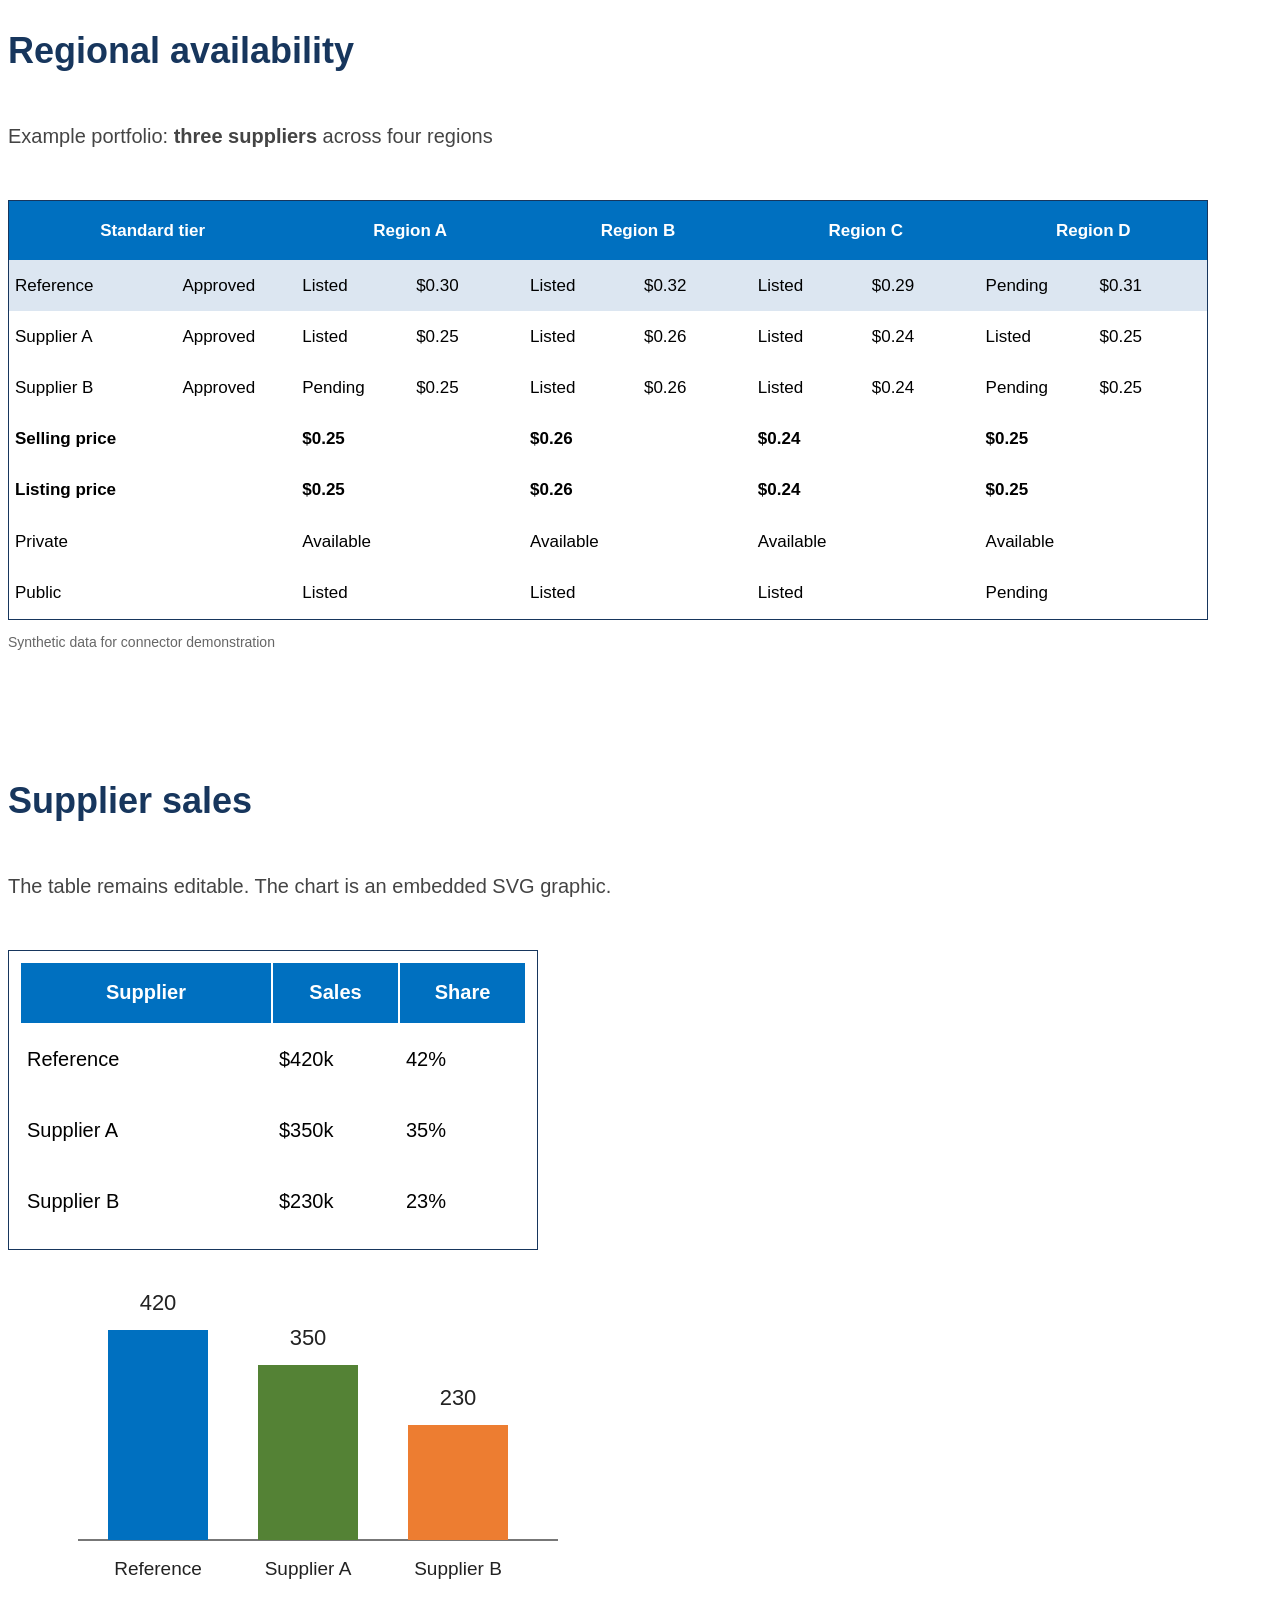
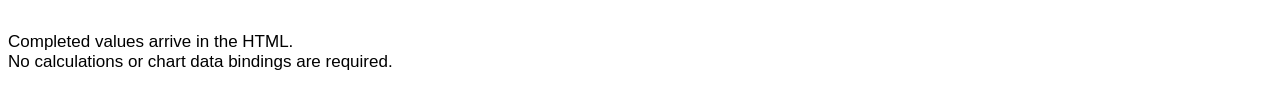
<file: connectors/HtmlSlideConverter/examples/completed-slides.html>
<!doctype html>
<html>
<head>
  <title>Synthetic completed slide example</title>
  <style>
    .slide { width:1280px; height:720px; font-family:Arial; font-size:18px; background:#ffffff; }
    .title { color:#17365d; font-size:36px; font-weight:bold; }
    .summary { font-size:20px; color:#444444; }
    td { padding:6px; vertical-align:middle; }
    th { padding:6px; vertical-align:middle; }
  </style>
</head>
<body>
  <section class="slide" data-name="Regional overview">
    <h1 class="title" style="left:40px;top:32px;width:1200px;height:65px">Regional availability</h1>
    <p class="summary" style="left:40px;top:108px;width:1200px;height:55px">Example portfolio: <b>three suppliers</b> across four regions</p>
    <table data-name="Availability" style="left:40px;top:190px;width:1200px;height:420px;
                 font-size:17px;border:1px solid #17365d;border-collapse:collapse;table-layout:fixed">
      <colgroup>
        <col style="width:14%"><col style="width:10%">
        <col style="width:9.5%"><col style="width:9.5%">
        <col style="width:9.5%"><col style="width:9.5%">
        <col style="width:9.5%"><col style="width:9.5%">
        <col style="width:9.5%"><col style="width:9.5%">
      </colgroup>
      <thead>
        <tr style="height:60px;background:#0070c0;color:#ffffff;text-align:center">
          <th colspan="2">Standard tier</th>
          <th colspan="2">Region A</th><th colspan="2">Region B</th>
          <th colspan="2">Region C</th><th colspan="2">Region D</th>
        </tr>
      </thead>
      <tbody>
        <tr style="background:#dce6f1">
          <td>Reference</td><td>Approved</td><td>Listed</td><td>$0.30</td><td>Listed</td><td>$0.32</td>
          <td>Listed</td><td>$0.29</td><td>Pending</td><td>$0.31</td>
        </tr>
        <tr>
          <td>Supplier A</td><td>Approved</td><td>Listed</td><td>$0.25</td><td>Listed</td><td>$0.26</td>
          <td>Listed</td><td>$0.24</td><td>Listed</td><td>$0.25</td>
        </tr>
        <tr>
          <td>Supplier B</td><td>Approved</td><td>Pending</td><td>$0.25</td><td>Listed</td><td>$0.26</td>
          <td>Listed</td><td>$0.24</td><td>Pending</td><td>$0.25</td>
        </tr>
        <tr style="font-weight:bold">
          <td colspan="2">Selling price</td><td colspan="2">$0.25</td><td colspan="2">$0.26</td><td colspan="2">$0.24</td><td colspan="2">$0.25</td>
        </tr>
        <tr style="font-weight:bold">
          <td colspan="2">Listing price</td><td colspan="2">$0.25</td><td colspan="2">$0.26</td><td colspan="2">$0.24</td><td colspan="2">$0.25</td>
        </tr>
        <tr>
          <td colspan="2">Private</td><td colspan="2">Available</td><td colspan="2">Available</td><td colspan="2">Available</td><td colspan="2">Available</td>
        </tr>
        <tr>
          <td colspan="2">Public</td><td colspan="2">Listed</td><td colspan="2">Listed</td><td colspan="2">Listed</td><td colspan="2">Pending</td>
        </tr>
      </tbody>
    </table>
    <p style="left:40px;top:646px;width:1200px;height:40px;font-size:14px;color:#666666">Synthetic data for connector demonstration</p>
  </section>
  <section class="slide" data-name="Supplier sales">
    <h1 class="title" style="left:40px;top:32px;width:1200px;height:65px">Supplier sales</h1>
    <p class="summary" style="left:40px;top:108px;width:1200px;height:55px">The table remains editable. The chart is an embedded SVG graphic.</p>
    <table data-name="Sales" style="left:40px;top:200px;width:530px;height:300px;
                 font-size:20px;border:1px solid #17365d;padding:10px">
      <colgroup><col style="width:50%"><col style="width:25%"><col style="width:25%"></colgroup>
      <thead><tr style="background:#0070c0;color:#ffffff;height:60px"><th>Supplier</th><th>Sales</th><th>Share</th></tr></thead>
      <tbody>
        <tr><td>Reference</td><td>$420k</td><td>42%</td></tr>
        <tr><td>Supplier A</td><td>$350k</td><td>35%</td></tr>
        <tr><td>Supplier B</td><td>$230k</td><td>23%</td></tr>
      </tbody>
    </table>
    <svg xmlns="http://www.w3.org/2000/svg" viewBox="0 0 580 360" data-name="Sales chart"
         style="left:630px;top:190px;width:580px;height:360px">
      <rect x="0" y="0" width="580" height="360" fill="#ffffff"/>
      <line x1="70" y1="290" x2="550" y2="290" stroke="#777777" stroke-width="2"/>
      <rect x="100" y="80" width="100" height="210" fill="#0070c0"/>
      <rect x="250" y="115" width="100" height="175" fill="#548235"/>
      <rect x="400" y="175" width="100" height="115" fill="#ed7d31"/>
      <text x="150" y="60" text-anchor="middle" font-family="Arial" font-size="22" fill="#222222">420</text>
      <text x="300" y="95" text-anchor="middle" font-family="Arial" font-size="22" fill="#222222">350</text>
      <text x="450" y="155" text-anchor="middle" font-family="Arial" font-size="22" fill="#222222">230</text>
      <text x="150" y="325" text-anchor="middle" font-family="Arial" font-size="19" fill="#222222">Reference</text>
      <text x="300" y="325" text-anchor="middle" font-family="Arial" font-size="19" fill="#222222">Supplier A</text>
      <text x="450" y="325" text-anchor="middle" font-family="Arial" font-size="19" fill="#222222">Supplier B</text>
    </svg>
    <p style="left:40px;top:600px;width:1200px;height:60px;font-size:17px;white-space:pre-wrap">Completed values arrive in the HTML.
No calculations or chart data bindings are required.</p>
  </section>
</body>
</html>
</file>
